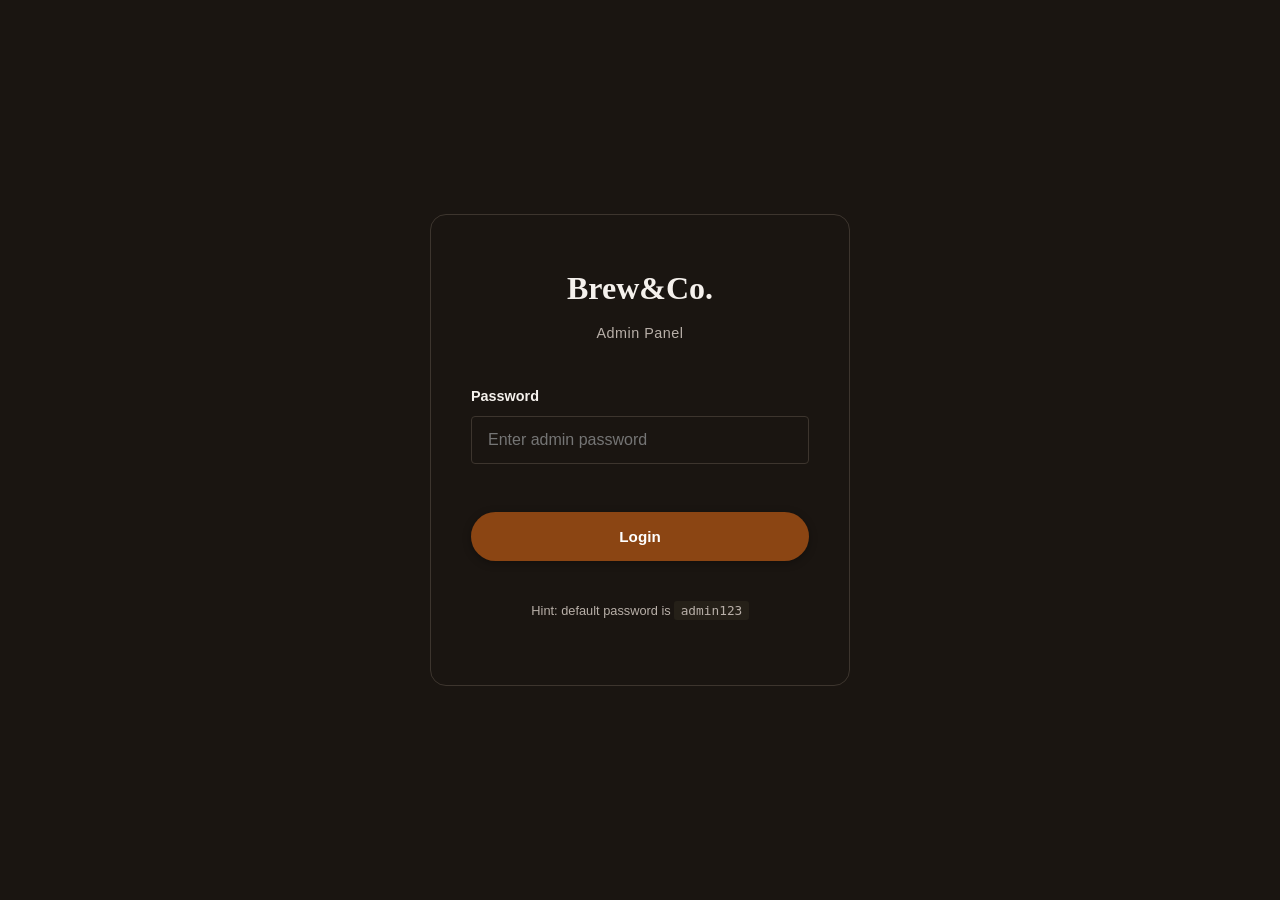
<file: admin.html>
<!DOCTYPE html>
<html lang="en">
<head>
  <meta charset="UTF-8">
  <meta name="viewport" content="width=device-width, initial-scale=1.0">
  <title>Admin Panel — Brew & Co.</title>
  <meta name="description" content="Manage your coffee shop content">
  <link rel="stylesheet" href="assets/css/style.css">
  <link rel="stylesheet" href="assets/css/admin.css">
  <link rel="icon" href="data:image/svg+xml,<svg xmlns='http://www.w3.org/2000/svg' viewBox='0 0 100 100'><text y='.9em' font-size='90'>☕</text></svg>">
</head>
<body>

  <!-- ══════════════════════════════════════════════════════
       LOGIN SCREEN
       ══════════════════════════════════════════════════════ -->
  <div id="adminLogin">
    <div class="login-card">
      <div class="login-header">
        <div class="login-logo">Brew<span style="color: var(--text);">&</span>Co.</div>
        <p class="login-subtitle">Admin Panel</p>
      </div>
      <form class="login-form" id="loginForm">
        <div class="form-group">
          <label for="adminPassword">Password</label>
          <input type="password" id="adminPassword" placeholder="Enter admin password" autocomplete="current-password" required>
        </div>
        <button type="submit" class="btn-primary">Login</button>
        <p style="font-size: 0.8rem; color: var(--text-muted); text-align: center; margin-top: 1rem;">
          Hint: default password is <code style="background: var(--bg-2); padding: 0.15rem 0.4rem; border-radius: 3px;">admin123</code>
        </p>
      </form>
    </div>
  </div>

  <!-- ══════════════════════════════════════════════════════
       ADMIN DASHBOARD
       ══════════════════════════════════════════════════════ -->
  <div id="adminDashboard">
    <!-- Header -->
    <div class="admin-header">
      <h1>Brew & Co. Admin</h1>
      <div class="admin-header-actions">
        <button id="themeToggle" aria-label="Toggle theme">🌙</button>
        <button id="logoutBtn">Logout</button>
      </div>
    </div>

    <div class="admin-container">
      <!-- Sidebar Navigation -->
      <aside class="admin-sidebar">
        <nav class="admin-tabs">
          <button class="admin-tab-btn" data-tab="contentPanel" data-icon="📝">Content</button>
          <button class="admin-tab-btn" data-tab="eventsPanel" data-icon="🎉">Events</button>
          <button class="admin-tab-btn" data-tab="productsPanel" data-icon="☕">Products</button>
        </nav>
      </aside>

      <!-- Main Content Area -->
      <main class="admin-main">

        <!-- ──────────────────────────────────────────────
             CONTENT PANEL
             ────────────────────────────────────────────── -->
        <div class="admin-panel" id="contentPanel">
          <div class="admin-panel-header">
            <div>
              <h2>Website Content</h2>
              <p>Manage text, headlines, and settings across all pages</p>
            </div>
          </div>

          <form id="settingsForm">
            <!-- Hero Section -->
            <div class="admin-form-section">
              <h3>🏠 Hero Section</h3>
              <div class="form-group">
                <label for="set_heroHeadline">Headline</label>
                <input type="text" id="set_heroHeadline" placeholder="Where Every Cup Tells a Story">
              </div>
              <div class="form-group">
                <label for="set_heroSubtitle">Subtitle</label>
                <textarea id="set_heroSubtitle" rows="2" placeholder="Specialty coffee roasted with passion..."></textarea>
              </div>
              <div class="form-group">
                <label for="set_heroCta">Call-to-Action Button Text</label>
                <input type="text" id="set_heroCta" placeholder="Explore Our Menu">
              </div>
            </div>

            <!-- About Section -->
            <div class="admin-form-section">
              <h3>📖 About Section</h3>
              <div class="form-group">
                <label for="set_aboutTitle">Section Title</label>
                <input type="text" id="set_aboutTitle" placeholder="Our Story">
              </div>
              <div class="form-group">
                <label for="set_aboutText">About Text (use double line breaks for paragraphs)</label>
                <textarea id="set_aboutText" rows="8" placeholder="Born from a single obsession..."></textarea>
              </div>
            </div>

            <!-- Contact Info -->
            <div class="admin-form-section">
              <h3>📞 Contact Information</h3>
              <div class="form-row">
                <div class="form-group">
                  <label for="set_phone">Phone Number</label>
                  <input type="text" id="set_phone" placeholder="+1 (555) 234-5678">
                </div>
                <div class="form-group">
                  <label for="set_email">Email Address</label>
                  <input type="email" id="set_email" placeholder="hello@brewandco.com">
                </div>
              </div>
              <div class="form-group">
                <label for="set_address">Physical Address</label>
                <input type="text" id="set_address" placeholder="42 Maple Street, Brooklyn, NY 11201">
              </div>
            </div>

            <!-- Google Map -->
            <div class="admin-form-section">
              <h3>🗺️ Google Maps</h3>
              <div class="form-group">
                <label for="set_mapEmbed">Google Maps Embed URL</label>
                <input type="url" id="set_mapEmbed" placeholder="https://www.google.com/maps/embed?pb=...">
                <p style="font-size: 0.8rem; color: var(--text-muted); margin-top: 0.5rem;">
                  Go to Google Maps → Share → Embed a map → Copy the URL from the iframe src
                </p>
              </div>
            </div>

            <!-- Footer -->
            <div class="admin-form-section">
              <h3>🔻 Footer</h3>
              <div class="form-group">
                <label for="set_footerText">Footer Text</label>
                <input type="text" id="set_footerText" placeholder="© 2026 Brew & Co. All rights reserved.">
              </div>
            </div>

            <div class="form-actions">
              <button type="button" id="resetSettings" class="btn-secondary">Reset to Defaults</button>
              <button type="submit" class="btn-primary">Save All Changes</button>
            </div>
          </form>
        </div>

        <!-- ──────────────────────────────────────────────
             EVENTS PANEL
             ────────────────────────────────────────────── -->
        <div class="admin-panel" id="eventsPanel">
          <div class="admin-panel-header">
            <div>
              <h2>Events Management</h2>
              <p>Add, edit, or remove upcoming events</p>
            </div>
            <button class="btn-add" id="addEventBtn">+ Add Event</button>
          </div>

          <div class="admin-table-wrap">
            <table class="admin-table">
              <thead>
                <tr>
                  <th>Event Name</th>
                  <th>Date</th>
                  <th>Time</th>
                  <th style="text-align: right;">Actions</th>
                </tr>
              </thead>
              <tbody id="eventsTableBody">
                <!-- Loaded dynamically -->
              </tbody>
            </table>
          </div>
        </div>

        <!-- ──────────────────────────────────────────────
             PRODUCTS PANEL
             ────────────────────────────────────────────── -->
        <div class="admin-panel" id="productsPanel">
          <div class="admin-panel-header">
            <div>
              <h2>Menu Products</h2>
              <p>Manage featured coffee products</p>
            </div>
            <button class="btn-add" id="addProductBtn">+ Add Product</button>
          </div>

          <div class="admin-table-wrap">
            <table class="admin-table">
              <thead>
                <tr>
                  <th>Product</th>
                  <th>Price</th>
                  <th>Description</th>
                  <th style="text-align: right;">Actions</th>
                </tr>
              </thead>
              <tbody id="productsTableBody">
                <!-- Loaded dynamically -->
              </tbody>
            </table>
          </div>
        </div>

      </main>
    </div>
  </div>

  <!-- ══════════════════════════════════════════════════════
       EVENT MODAL
       ══════════════════════════════════════════════════════ -->
  <div class="modal" id="eventModal">
    <div class="modal-content">
      <div class="modal-header">
        <h3 id="eventModalTitle">New Event</h3>
      </div>
      <form id="eventForm">
        <input type="hidden" id="ev_id">
        <div class="form-group">
          <label for="ev_title">Event Title *</label>
          <input type="text" id="ev_title" required>
        </div>
        <div class="form-row">
          <div class="form-group">
            <label for="ev_date">Date *</label>
            <input type="date" id="ev_date" required>
          </div>
          <div class="form-group">
            <label for="ev_time">Time</label>
            <input type="text" id="ev_time" placeholder="7:00 PM">
          </div>
        </div>
        <div class="form-group">
          <label for="ev_description">Description</label>
          <textarea id="ev_description" rows="4"></textarea>
        </div>
        <div class="form-group">
          <label for="ev_image">Image URL</label>
          <input type="url" id="ev_image" placeholder="https://...">
        </div>
        <div class="form-actions">
          <button type="button" class="btn-secondary" id="cancelEvent">Cancel</button>
          <button type="submit" class="btn-primary">Save Event</button>
        </div>
      </form>
    </div>
  </div>

  <!-- ══════════════════════════════════════════════════════
       PRODUCT MODAL
       ══════════════════════════════════════════════════════ -->
  <div class="modal" id="productModal">
    <div class="modal-content">
      <div class="modal-header">
        <h3 id="productModalTitle">New Product</h3>
      </div>
      <form id="productForm">
        <input type="hidden" id="pr_id">
        <div class="form-group">
          <label for="pr_name">Product Name *</label>
          <input type="text" id="pr_name" required>
        </div>
        <div class="form-group">
          <label for="pr_price">Price *</label>
          <input type="text" id="pr_price" placeholder="$4.50" required>
        </div>
        <div class="form-group">
          <label for="pr_description">Description</label>
          <textarea id="pr_description" rows="4"></textarea>
        </div>
        <div class="form-group">
          <label for="pr_image">Image URL</label>
          <input type="url" id="pr_image" placeholder="https://...">
        </div>
        <div class="form-actions">
          <button type="button" class="btn-secondary" id="cancelProduct">Cancel</button>
          <button type="submit" class="btn-primary">Save Product</button>
        </div>
      </form>
    </div>
  </div>

  <!-- ══════════════════════════════════════════════════════
       SCRIPTS
       ══════════════════════════════════════════════════════ -->
  <script src="assets/js/storage.js" defer></script>
  <script src="assets/js/admin.js" defer></script>
</body>
</html>
</file>
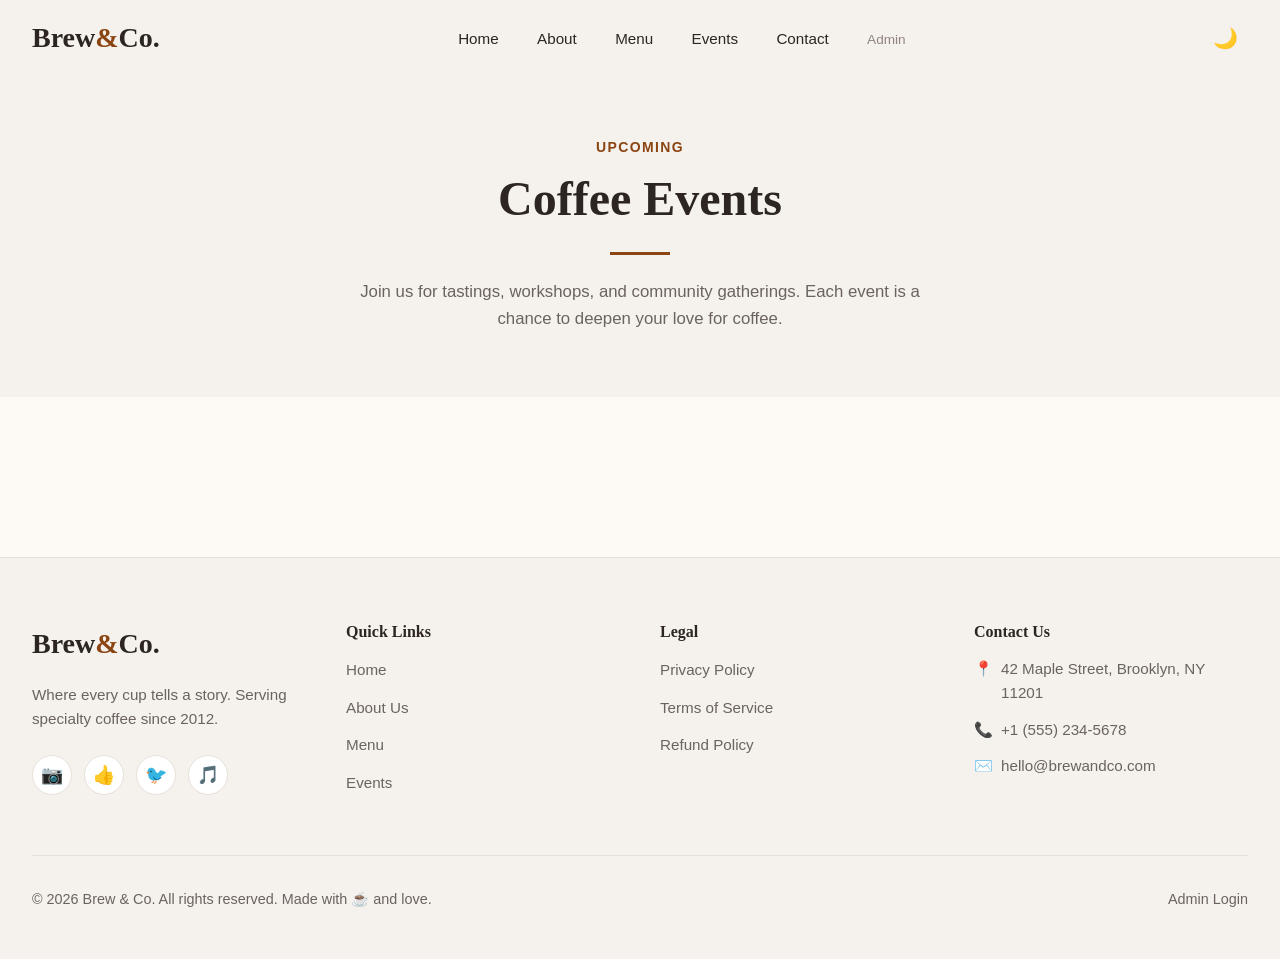
<file: events.html>
<!DOCTYPE html>
<html lang="en">
<head>
  <meta charset="UTF-8">
  <meta name="viewport" content="width=device-width, initial-scale=1.0">
  <title>Events — Brew & Co.</title>
  <meta name="description" content="Join us for coffee workshops, tastings, and special events at Brew & Co.">
  <link rel="stylesheet" href="assets/css/style.css">
  <link rel="icon" href="data:image/svg+xml,<svg xmlns='http://www.w3.org/2000/svg' viewBox='0 0 100 100'><text y='.9em' font-size='90'>☕</text></svg>">
</head>
<body>

  <!-- ══════════════════════════════════════════════════════
       NAVIGATION
       ══════════════════════════════════════════════════════ -->
  <nav class="navbar scrolled">
    <div class="navbar-inner">
      <a href="index.html" class="nav-logo">Brew<span>&</span>Co.</a>
      <ul class="nav-links" id="navLinks">
        <li><a href="index.html">Home</a></li>
        <li><a href="index.html#about">About</a></li>
        <li><a href="index.html#products">Menu</a></li>
        <li><a href="events.html">Events</a></li>
        <li><a href="contact.html">Contact</a></li>
        <li class="admin-link"><a href="admin.html">Admin</a></li>
      </ul>
      <div class="nav-actions">
        <button id="themeToggle" aria-label="Toggle theme">🌙</button>
        <button class="hamburger" id="hamburger" aria-label="Menu">
          <span></span><span></span><span></span>
        </button>
      </div>
    </div>
  </nav>

  <!-- ══════════════════════════════════════════════════════
       PAGE HERO
       ══════════════════════════════════════════════════════ -->
  <section class="page-hero">
    <div class="section-inner text-center">
      <span class="section-label">Upcoming</span>
      <h1 class="section-title">Coffee Events</h1>
      <div class="section-divider" style="margin: 1.5rem auto;"></div>
      <p style="max-width: 560px; margin: 0 auto; color: var(--text-muted); font-size: 1.05rem;">
        Join us for tastings, workshops, and community gatherings. Each event is a chance to deepen your love for coffee.
      </p>
    </div>
  </section>

  <!-- ══════════════════════════════════════════════════════
       EVENTS GRID
       ══════════════════════════════════════════════════════ -->
  <section style="padding: 5rem 2rem;">
    <div class="section-inner">
      <div class="events-grid" id="eventsGrid">
        <!-- Loaded dynamically via main.js -->
      </div>
    </div>
  </section>

  <!-- ══════════════════════════════════════════════════════
       FOOTER
       ══════════════════════════════════════════════════════ -->
  <footer class="footer">
    <div class="footer-inner">
      <div class="footer-brand">
        <div class="nav-logo">Brew<span>&</span>Co.</div>
        <p class="footer-tagline">Where every cup tells a story. Serving specialty coffee since 2012.</p>
        <div class="social-links">
          <a href="#" class="social-link" aria-label="Instagram">📷</a>
          <a href="#" class="social-link" aria-label="Facebook">👍</a>
          <a href="#" class="social-link" aria-label="Twitter">🐦</a>
          <a href="#" class="social-link" aria-label="TikTok">🎵</a>
        </div>
      </div>
      <div class="footer-col">
        <h4>Quick Links</h4>
        <ul>
          <li><a href="index.html">Home</a></li>
          <li><a href="index.html#about">About Us</a></li>
          <li><a href="index.html#products">Menu</a></li>
          <li><a href="events.html">Events</a></li>
        </ul>
      </div>
      <div class="footer-col">
        <h4>Legal</h4>
        <ul>
          <li><a href="#">Privacy Policy</a></li>
          <li><a href="#">Terms of Service</a></li>
          <li><a href="#">Refund Policy</a></li>
        </ul>
      </div>
      <div class="footer-col">
        <h4>Contact Us</h4>
        <ul>
          <li class="footer-contact-item">📍 <span id="footerAddress">42 Maple Street, Brooklyn, NY 11201</span></li>
          <li class="footer-contact-item">📞 <span id="footerPhone">+1 (555) 234-5678</span></li>
          <li class="footer-contact-item">✉️ <span id="footerEmail">hello@brewandco.com</span></li>
        </ul>
      </div>
    </div>
    <div class="footer-bottom">
      <p id="footerText">© 2026 Brew & Co. All rights reserved. Made with ☕ and love.</p>
      <p><a href="admin.html" style="color: var(--text-muted);">Admin Login</a></p>
    </div>
  </footer>

  <!-- ══════════════════════════════════════════════════════
       SCRIPTS
       ══════════════════════════════════════════════════════ -->
  <script src="assets/js/storage.js" defer></script>
  <script src="assets/js/main.js" defer></script>
  <script>
    // Load events on page load
    document.addEventListener('DOMContentLoaded', () => {
      loadEventsPage();
      initScrollAnimations();
    });
  </script>
</body>
</html>
</file>
<file: assets/css/style.css>
/* ══════════════════════════════════════════════════════
   BREW & CO. — MAIN STYLESHEET
   Modern, responsive, production-ready CSS
   ══════════════════════════════════════════════════════ */

/* ──────────────────────────────────────────────────────
   1. CSS VARIABLES (Design Tokens)
   ────────────────────────────────────────────────────── */
:root {
  /* Colors - Light Mode */
  --primary: #8B4513;
  --primary-dark: #6B3410;
  --primary-light: #A0522D;
  --accent: #D2691E;
  
  --bg: #FDFAF6;
  --bg-2: #F5F1ED;
  --bg-card: #FFFFFF;
  
  --text: #2C2520;
  --text-muted: #6B6360;
  --text-light: #8F8480;
  
  --border: #E8E1DA;
  --border-dark: #D0C4BA;
  
  --shadow-sm: 0 2px 8px rgba(44, 37, 32, 0.08);
  --shadow-md: 0 4px 16px rgba(44, 37, 32, 0.12);
  --shadow-lg: 0 12px 32px rgba(44, 37, 32, 0.16);
  
  /* Spacing Scale */
  --space-xs: 0.5rem;
  --space-sm: 1rem;
  --space-md: 2rem;
  --space-lg: 4rem;
  --space-xl: 6rem;
  
  /* Typography */
  --font-primary: -apple-system, BlinkMacSystemFont, 'Segoe UI', Roboto, 'Helvetica Neue', Arial, sans-serif;
  --font-heading: Georgia, 'Times New Roman', serif;
  
  /* Border Radius */
  --radius-sm: 4px;
  --radius-md: 8px;
  --radius-lg: 16px;
  --radius-full: 9999px;
  
  /* Transitions */
  --transition-fast: 150ms ease;
  --transition-base: 250ms ease;
  --transition-slow: 400ms ease;
  
  /* Layout */
  --max-width: 1280px;
  --nav-height: 70px;
}

/* Dark Mode */
[data-theme="dark"] {
  --bg: #1A1511;
  --bg-2: #252018;
  --bg-card: #2D2520;
  
  --text: #F5F1ED;
  --text-muted: #B8AFA8;
  --text-light: #8F8480;
  
  --border: #3D352E;
  --border-dark: #4D453E;
  
  --shadow-sm: 0 2px 8px rgba(0, 0, 0, 0.3);
  --shadow-md: 0 4px 16px rgba(0, 0, 0, 0.4);
  --shadow-lg: 0 12px 32px rgba(0, 0, 0, 0.5);
}

/* ──────────────────────────────────────────────────────
   2. RESET & BASE STYLES
   ────────────────────────────────────────────────────── */
*, *::before, *::after {
  margin: 0;
  padding: 0;
  box-sizing: border-box;
}

html {
  font-size: 16px;
  scroll-behavior: smooth;
  -webkit-font-smoothing: antialiased;
  -moz-osx-font-smoothing: grayscale;
}

body {
  font-family: var(--font-primary);
  font-size: 1rem;
  line-height: 1.6;
  color: var(--text);
  background-color: var(--bg);
  overflow-x: hidden;
  transition: background-color var(--transition-base), color var(--transition-base);
}

/* Typography */
h1, h2, h3, h4, h5, h6 {
  font-family: var(--font-heading);
  font-weight: 700;
  line-height: 1.2;
  color: var(--text);
  margin-bottom: 1rem;
}

h1 { font-size: clamp(2rem, 5vw, 3.5rem); }
h2 { font-size: clamp(1.75rem, 4vw, 2.5rem); }
h3 { font-size: clamp(1.5rem, 3vw, 2rem); }
h4 { font-size: clamp(1.25rem, 2.5vw, 1.5rem); }

p {
  margin-bottom: 1rem;
  color: var(--text-muted);
}

a {
  color: inherit;
  text-decoration: none;
  transition: color var(--transition-fast);
}

img {
  max-width: 100%;
  height: auto;
  display: block;
}

button {
  font-family: inherit;
  cursor: pointer;
  border: none;
  background: none;
  transition: all var(--transition-base);
}

input, textarea, select {
  font-family: inherit;
  font-size: inherit;
  border: 1px solid var(--border);
  border-radius: var(--radius-sm);
  padding: 0.75rem 1rem;
  width: 100%;
  background: var(--bg-card);
  color: var(--text);
  transition: all var(--transition-fast);
}

input:focus, textarea:focus, select:focus {
  outline: none;
  border-color: var(--primary);
  box-shadow: 0 0 0 3px rgba(139, 69, 19, 0.1);
}

/* ──────────────────────────────────────────────────────
   3. UTILITY CLASSES
   ────────────────────────────────────────────────────── */
.text-center { text-align: center; }
.text-left { text-align: left; }
.text-right { text-align: right; }

.container {
  max-width: var(--max-width);
  margin: 0 auto;
  padding: 0 var(--space-md);
}

.section-inner {
  max-width: var(--max-width);
  margin: 0 auto;
  padding: 0 clamp(1rem, 4vw, 2rem);
}

.section-label {
  display: inline-block;
  font-size: 0.875rem;
  font-weight: 600;
  text-transform: uppercase;
  letter-spacing: 0.1em;
  color: var(--primary);
  margin-bottom: 0.75rem;
}

.section-title {
  font-family: var(--font-heading);
  font-size: clamp(2rem, 4vw, 3rem);
  font-weight: 700;
  color: var(--text);
  margin-bottom: 1rem;
}

.section-divider {
  width: 60px;
  height: 3px;
  background: var(--primary);
  margin-bottom: 2rem;
}

/* Reveal Animation (Scroll-triggered) */
.reveal {
  opacity: 0;
  transform: translateY(30px);
  transition: opacity 0.6s ease, transform 0.6s ease;
}

.reveal.active {
  opacity: 1;
  transform: translateY(0);
}

/* ──────────────────────────────────────────────────────
   4. BUTTONS
   ────────────────────────────────────────────────────── */
.btn-primary, .btn-outline, .btn-secondary, .btn-add {
  display: inline-flex;
  align-items: center;
  justify-content: center;
  gap: 0.5rem;
  padding: 0.875rem 2rem;
  font-weight: 600;
  font-size: 0.95rem;
  border-radius: var(--radius-full);
  text-transform: capitalize;
  transition: all var(--transition-base);
  min-height: 44px; /* Accessible touch target */
  cursor: pointer;
  border: 2px solid transparent;
}

.btn-primary {
  background: var(--primary);
  color: white;
  box-shadow: var(--shadow-sm);
}

.btn-primary:hover {
  background: var(--primary-dark);
  box-shadow: var(--shadow-md);
  transform: translateY(-2px);
}

.btn-primary:active {
  transform: translateY(0);
}

.btn-outline {
  background: transparent;
  color: var(--primary);
  border-color: var(--primary);
}

.btn-outline:hover {
  background: var(--primary);
  color: white;
}

.btn-secondary {
  background: var(--bg-2);
  color: var(--text);
}

.btn-secondary:hover {
  background: var(--border-dark);
}

.btn-add {
  background: var(--primary);
  color: white;
  font-size: 0.9rem;
  padding: 0.75rem 1.5rem;
}

.btn-add:hover {
  background: var(--primary-dark);
}

/* ──────────────────────────────────────────────────────
   5. NAVIGATION
   ────────────────────────────────────────────────────── */
.navbar {
  position: fixed;
  top: 0;
  left: 0;
  right: 0;
  z-index: 1000;
  background: transparent;
  transition: all var(--transition-base);
  padding: 1rem 0;
}

.navbar.scrolled {
  background: rgba(253, 250, 246, 0.95);
  backdrop-filter: blur(10px);
  box-shadow: var(--shadow-sm);
  padding: 0.5rem 0;
}

[data-theme="dark"] .navbar.scrolled {
  background: rgba(26, 21, 17, 0.95);
}

.navbar-inner {
  max-width: var(--max-width);
  margin: 0 auto;
  padding: 0 clamp(1rem, 4vw, 2rem);
  display: flex;
  align-items: center;
  justify-content: space-between;
  gap: 2rem;
}

.nav-logo {
  font-family: var(--font-heading);
  font-size: clamp(1.5rem, 3vw, 1.75rem);
  font-weight: 700;
  color: var(--text);
  white-space: nowrap;
  transition: color var(--transition-fast);
}

.nav-logo span {
  color: var(--primary);
}

.nav-logo:hover {
  color: var(--primary);
}

/* Desktop Navigation */
.nav-links {
  display: flex;
  align-items: center;
  gap: clamp(1rem, 3vw, 2.5rem);
  list-style: none;
  margin: 0;
  padding: 0;
}

.nav-links li {
  position: relative;
}

.nav-links a {
  font-size: 0.95rem;
  font-weight: 500;
  color: var(--text);
  padding: 0.5rem 0;
  position: relative;
  white-space: nowrap;
}

.nav-links a::after {
  content: '';
  position: absolute;
  bottom: 0;
  left: 0;
  width: 0;
  height: 2px;
  background: var(--primary);
  transition: width var(--transition-base);
}

.nav-links a:hover {
  color: var(--primary);
}

.nav-links a:hover::after {
  width: 100%;
}

/* Admin link styling */
.admin-link a {
  color: var(--text-light);
  font-size: 0.85rem;
}

.nav-actions {
  display: flex;
  align-items: center;
  gap: 1rem;
}

#themeToggle {
  font-size: 1.25rem;
  width: 44px;
  height: 44px;
  display: flex;
  align-items: center;
  justify-content: center;
  border-radius: 50%;
  background: var(--bg-2);
  transition: all var(--transition-base);
}

#themeToggle:hover {
  background: var(--border);
  transform: rotate(20deg);
}

/* Hamburger Menu */
.hamburger {
  display: none; /* Hidden on desktop */
  flex-direction: column;
  justify-content: space-between;
  width: 28px;
  height: 22px;
  background: transparent;
  border: none;
  cursor: pointer;
  padding: 0;
  z-index: 1001;
}

.hamburger span {
  display: block;
  width: 100%;
  height: 3px;
  background: var(--text);
  border-radius: 2px;
  transition: all var(--transition-base);
}

.hamburger.active span:nth-child(1) {
  transform: translateY(9.5px) rotate(45deg);
}

.hamburger.active span:nth-child(2) {
  opacity: 0;
}

.hamburger.active span:nth-child(3) {
  transform: translateY(-9.5px) rotate(-45deg);
}

/* Mobile Navigation */
@media (max-width: 768px) {
  .hamburger {
    display: flex;
  }
  
  .nav-links {
    position: fixed;
    top: 0;
    right: -100%;
    width: min(300px, 80vw);
    height: 100vh;
    background: var(--bg-card);
    flex-direction: column;
    align-items: flex-start;
    gap: 0;
    padding: 5rem 2rem 2rem;
    box-shadow: var(--shadow-lg);
    transition: right var(--transition-slow);
    overflow-y: auto;
  }
  
  .nav-links.active {
    right: 0;
  }
  
  .nav-links li {
    width: 100%;
    border-bottom: 1px solid var(--border);
  }
  
  .nav-links a {
    display: block;
    padding: 1rem 0;
    font-size: 1.1rem;
  }
  
  .nav-links a::after {
    display: none;
  }
  
  /* Overlay */
  .nav-links.active::before {
    content: '';
    position: fixed;
    top: 0;
    left: 0;
    right: 0;
    bottom: 0;
    background: rgba(0, 0, 0, 0.5);
    z-index: -1;
  }
}

/* ──────────────────────────────────────────────────────
   6. HERO SECTION
   ────────────────────────────────────────────────────── */
.hero {
  position: relative;
  min-height: 100vh;
  display: flex;
  align-items: center;
  justify-content: center;
  padding: calc(var(--nav-height) + 2rem) 2rem 4rem;
  overflow: hidden;
}

.hero-bg {
  position: absolute;
  inset: 0;
  background: linear-gradient(135deg, var(--bg) 0%, var(--bg-2) 100%);
  z-index: -2;
}

.hero-grain {
  position: absolute;
  inset: 0;
  background-image: url("data:image/svg+xml,%3Csvg viewBox='0 0 400 400' xmlns='http://www.w3.org/2000/svg'%3E%3Cfilter id='noiseFilter'%3E%3CfeTurbulence type='fractalNoise' baseFrequency='2' numOctaves='3' stitchTiles='stitch'/%3E%3C/filter%3E%3Crect width='100%25' height='100%25' filter='url(%23noiseFilter)' opacity='0.03'/%3E%3C/svg%3E");
  z-index: -1;
  opacity: 0.5;
}

.hero-content {
  max-width: var(--max-width);
  width: 100%;
  display: grid;
  grid-template-columns: 1fr;
  gap: 3rem;
  align-items: center;
  margin: 0 auto;
}

@media (min-width: 1024px) {
  .hero-content {
    grid-template-columns: 1.2fr 1fr;
    gap: 4rem;
  }
}

.hero-badge {
  display: inline-block;
  padding: 0.5rem 1.25rem;
  background: var(--bg-card);
  border: 1px solid var(--border);
  border-radius: var(--radius-full);
  font-size: 0.85rem;
  font-weight: 600;
  letter-spacing: 0.05em;
  color: var(--primary);
  margin-bottom: 1.5rem;
  box-shadow: var(--shadow-sm);
}

.hero-headline {
  font-family: var(--font-heading);
  font-size: clamp(2.5rem, 6vw, 4.5rem);
  font-weight: 700;
  line-height: 1.1;
  color: var(--text);
  margin-bottom: 1.5rem;
}

.hero-headline em {
  font-style: italic;
  color: var(--primary);
}

.hero-subtitle {
  font-size: clamp(1rem, 2vw, 1.25rem);
  color: var(--text-muted);
  line-height: 1.6;
  margin-bottom: 2.5rem;
  max-width: 560px;
}

.hero-actions {
  display: flex;
  flex-wrap: wrap;
  gap: 1rem;
}

.hero-visual {
  display: flex;
  justify-content: center;
  align-items: center;
}

.hero-card {
  position: relative;
  background: var(--bg-card);
  border-radius: var(--radius-lg);
  overflow: hidden;
  box-shadow: var(--shadow-lg);
  max-width: 400px;
  width: 100%;
}

.hero-card-img {
  width: 100%;
  height: 300px;
  object-fit: cover;
}

.hero-card-stats {
  display: grid;
  grid-template-columns: repeat(3, 1fr);
  gap: 1px;
  background: var(--border);
  padding: 0;
}

.stat {
  background: var(--bg-card);
  padding: 1.25rem 1rem;
  text-align: center;
}

.stat-num {
  font-family: var(--font-heading);
  font-size: 1.75rem;
  font-weight: 700;
  color: var(--primary);
  line-height: 1;
  margin-bottom: 0.25rem;
}

.stat-label {
  font-size: 0.75rem;
  color: var(--text-muted);
  text-transform: uppercase;
  letter-spacing: 0.05em;
}

.hero-scroll {
  position: absolute;
  bottom: 0.2rem;
  left: 50%;
  transform: translateX(-50%);
  font-size: 0.75rem;
  font-weight: 800;
  text-transform: uppercase;
  letter-spacing: 0.1em;
  color: var(--text-light);
  display: flex;
  align-items: center;
  gap: 0.5rem;
}

.hero-scroll span {
  width: 20px;
  height: 30px;
  border: 2px solid var(--border-dark);
  border-radius: 12px;
  position: relative;
}

.hero-scroll span::after {
  content: '';
  position: absolute;
  top: 6px;
  left: 50%;
  transform: translateX(-50%);
  width: 4px;
  height: 6px;
  background: var(--primary);
  border-radius: 2px;
  animation: scroll-indicator 2s infinite;
}

@keyframes scroll-indicator {
  0%, 100% { transform: translateX(-50%) translateY(0); opacity: 1; }
  50% { transform: translateX(-50%) translateY(8px); opacity: 0.3; }
}

/* ──────────────────────────────────────────────────────
   7. ABOUT SECTION
   ────────────────────────────────────────────────────── */
.about-section {
  padding: clamp(4rem, 10vw, 8rem) 2rem;
  background: var(--bg-2);
}

.about-grid {
  display: grid;
  grid-template-columns: 1fr;
  gap: clamp(2rem, 6vw, 4rem);
  align-items: center;
}

@media (min-width: 1024px) {
  .about-grid {
    grid-template-columns: 1fr 1.2fr;
  }
}

.about-image-stack {
  position: relative;
  max-width: 500px;
  margin: 0 auto;
}

.about-img-main {
  width: 100%;
  height: auto;
  border-radius: var(--radius-lg);
  box-shadow: var(--shadow-lg);
}

.about-img-badge {
  position: absolute;
  bottom: -20px;
  right: -20px;
  background: var(--primary);
  color: white;
  padding: 1.5rem;
  border-radius: var(--radius-md);
  box-shadow: var(--shadow-md);
  text-align: center;
}

.about-img-badge .big {
  display: block;
  font-size: 2.5rem;
  font-weight: 700;
  line-height: 1;
}

.about-img-badge .small {
  display: block;
  font-size: 0.875rem;
  text-transform: uppercase;
  letter-spacing: 0.05em;
  opacity: 0.9;
  margin-top: 0.25rem;
}

.about-text p {
  color: var(--text-muted);
  line-height: 1.8;
  margin-bottom: 1.5rem;
}

.about-features {
  display: flex;
  flex-wrap: wrap;
  gap: 0.75rem;
  margin-top: 2rem;
}

.feature-pill {
  display: inline-flex;
  align-items: center;
  gap: 0.5rem;
  padding: 0.6rem 1.25rem;
  background: var(--bg-card);
  border: 1px solid var(--border);
  border-radius: var(--radius-full);
  font-size: 0.9rem;
  font-weight: 500;
  color: var(--text);
  box-shadow: var(--shadow-sm);
}

/* ──────────────────────────────────────────────────────
   8. PRODUCTS SECTION
   ────────────────────────────────────────────────────── */
.products-section {
  padding: clamp(4rem, 10vw, 8rem) 2rem;
  background: var(--bg);
}

.products-header {
  text-align: center;
  margin-bottom: 3rem;
}

.products-grid {
  display: grid;
  grid-template-columns: repeat(auto-fill, minmax(min(100%, 280px), 1fr));
  gap: 2rem;
}

.product-card {
  background: var(--bg-card);
  border-radius: var(--radius-lg);
  overflow: hidden;
  box-shadow: var(--shadow-sm);
  transition: all var(--transition-base);
  display: flex;
  flex-direction: column;
}

.product-card:hover {
  box-shadow: var(--shadow-md);
  transform: translateY(-4px);
}

.product-img {
  width: 100%;
  height: 220px;
  object-fit: cover;
  background: var(--bg-2);
}

.product-info {
  padding: 1.5rem;
  flex: 1;
  display: flex;
  flex-direction: column;
}

.product-header {
  display: flex;
  justify-content: space-between;
  align-items: flex-start;
  gap: 1rem;
  margin-bottom: 1rem;
}

.product-name {
  font-family: var(--font-heading);
  font-size: 1.25rem;
  font-weight: 700;
  color: var(--text);
  margin: 0;
}

.product-price {
  font-weight: 700;
  font-size: 1.125rem;
  color: var(--primary);
  white-space: nowrap;
}

.product-description {
  font-size: 0.95rem;
  color: var(--text-muted);
  line-height: 1.6;
  margin: 0;
  flex: 1;
}

/* ──────────────────────────────────────────────────────
   9. TESTIMONIALS SECTION
   ────────────────────────────────────────────────────── */
.testimonials-section {
  padding: clamp(4rem, 10vw, 8rem) 2rem;
  background: var(--bg-2);
}

.testimonials-grid {
  display: grid;
  grid-template-columns: repeat(auto-fit, minmax(min(100%, 300px), 1fr));
  gap: 2rem;
}

.testimonial-card {
  background: var(--bg-card);
  padding: 2rem;
  border-radius: var(--radius-lg);
  box-shadow: var(--shadow-sm);
  position: relative;
  transition: all var(--transition-base);
}

.testimonial-card:hover {
  box-shadow: var(--shadow-md);
}

.testimonial-quote {
  font-size: 1.05rem;
  line-height: 1.7;
  color: var(--text-muted);
  margin-bottom: 1.5rem;
  font-style: italic;
}

.testimonial-author {
  display: flex;
  align-items: center;
  gap: 1rem;
}

.testimonial-avatar {
  width: 48px;
  height: 48px;
  border-radius: 50%;
  background: var(--primary);
  display: flex;
  align-items: center;
  justify-content: center;
  font-weight: 700;
  color: white;
  font-size: 1.25rem;
}

.testimonial-name {
  font-weight: 600;
  color: var(--text);
  margin: 0;
}

.testimonial-role {
  font-size: 0.875rem;
  color: var(--text-light);
}

/* ──────────────────────────────────────────────────────
   10. EVENTS PAGE
   ────────────────────────────────────────────────────── */
.page-hero {
  padding: calc(var(--nav-height) + 4rem) 2rem 4rem;
  background: var(--bg-2);
  text-align: center;
}

.events-grid {
  display: grid;
  grid-template-columns: repeat(auto-fill, minmax(min(100%, 320px), 1fr));
  gap: 2rem;
}

.event-card {
  background: var(--bg-card);
  border-radius: var(--radius-lg);
  overflow: hidden;
  box-shadow: var(--shadow-sm);
  transition: all var(--transition-base);
  display: flex;
  flex-direction: column;
}

.event-card:hover {
  box-shadow: var(--shadow-md);
  transform: translateY(-4px);
}

.event-img {
  width: 100%;
  height: 200px;
  object-fit: cover;
  background: var(--bg-2);
}

.event-content {
  padding: 1.5rem;
  flex: 1;
  display: flex;
  flex-direction: column;
}

.event-date {
  display: inline-block;
  padding: 0.4rem 0.8rem;
  background: var(--primary);
  color: white;
  font-size: 0.8rem;
  font-weight: 600;
  border-radius: var(--radius-sm);
  margin-bottom: 1rem;
  align-self: flex-start;
}

.event-title {
  font-family: var(--font-heading);
  font-size: 1.5rem;
  font-weight: 700;
  color: var(--text);
  margin-bottom: 0.75rem;
}

.event-time {
  font-size: 0.9rem;
  color: var(--text-light);
  margin-bottom: 1rem;
  display: flex;
  align-items: center;
  gap: 0.5rem;
}

.event-description {
  font-size: 0.95rem;
  color: var(--text-muted);
  line-height: 1.6;
  flex: 1;
}

/* ──────────────────────────────────────────────────────
   11. CONTACT PAGE
   ────────────────────────────────────────────────────── */
.contact-grid {
  display: grid;
  grid-template-columns: 1fr;
  gap: 2rem;
}

@media (min-width: 1024px) {
  .contact-grid {
    grid-template-columns: 1.2fr 1fr;
    gap: 3rem;
  }
}

.contact-form-card, .contact-info-card {
  background: var(--bg-card);
  padding: 2.5rem;
  border-radius: var(--radius-lg);
  box-shadow: var(--shadow-md);
}

.form-group {
  margin-bottom: 1.5rem;
}

.form-group label {
  display: block;
  font-weight: 600;
  font-size: 0.9rem;
  color: var(--text);
  margin-bottom: 0.5rem;
}

.form-group input,
.form-group textarea {
  width: 100%;
  padding: 0.875rem 1rem;
  border: 1px solid var(--border);
  border-radius: var(--radius-sm);
  background: var(--bg);
  color: var(--text);
  font-size: 1rem;
  transition: all var(--transition-fast);
}

.form-group textarea {
  resize: vertical;
  min-height: 150px;
}

.form-group input:focus,
.form-group textarea:focus {
  outline: none;
  border-color: var(--primary);
  box-shadow: 0 0 0 3px rgba(139, 69, 19, 0.1);
}

.info-item {
  display: flex;
  gap: 1rem;
  margin-bottom: 1.5rem;
  padding-bottom: 1.5rem;
  border-bottom: 1px solid var(--border);
}

.info-item:last-of-type {
  border-bottom: none;
  margin-bottom: 2rem;
}

.info-icon {
  font-size: 1.5rem;
  flex-shrink: 0;
}

.info-label {
  font-size: 0.875rem;
  font-weight: 600;
  color: var(--text-light);
  text-transform: uppercase;
  letter-spacing: 0.05em;
  margin-bottom: 0.25rem;
}

.info-value {
  font-size: 1rem;
  color: var(--text);
  line-height: 1.6;
}

.map-wrap {
  border-radius: var(--radius-md);
  overflow: hidden;
  box-shadow: var(--shadow-sm);
}

/* ──────────────────────────────────────────────────────
   12. FOOTER
   ────────────────────────────────────────────────────── */
.footer {
  background: var(--bg-2);
  padding: 4rem 2rem 2rem;
  border-top: 1px solid var(--border);
}

.footer-inner {
  max-width: var(--max-width);
  margin: 0 auto;
  display: grid;
  grid-template-columns: repeat(auto-fit, minmax(min(100%, 220px), 1fr));
  gap: 2.5rem;
  margin-bottom: 3rem;
}

.footer-brand {
  max-width: 300px;
}

.footer-tagline {
  font-size: 0.95rem;
  color: var(--text-muted);
  margin: 1rem 0 1.5rem;
  line-height: 1.6;
}

.social-links {
  display: flex;
  gap: 0.75rem;
}

.social-link {
  width: 40px;
  height: 40px;
  display: flex;
  align-items: center;
  justify-content: center;
  background: var(--bg-card);
  border: 1px solid var(--border);
  border-radius: 50%;
  font-size: 1.125rem;
  transition: all var(--transition-base);
}

.social-link:hover {
  background: var(--primary);
  border-color: var(--primary);
  transform: translateY(-3px);
}

.footer-col h4 {
  font-size: 1rem;
  font-weight: 700;
  color: var(--text);
  margin-bottom: 1rem;
}

.footer-col ul {
  list-style: none;
}

.footer-col li {
  margin-bottom: 0.75rem;
}

.footer-col a {
  font-size: 0.95rem;
  color: var(--text-muted);
  transition: color var(--transition-fast);
}

.footer-col a:hover {
  color: var(--primary);
}

.footer-contact-item {
  display: flex;
  align-items: flex-start;
  gap: 0.5rem;
  font-size: 0.95rem;
  color: var(--text-muted);
}

.footer-bottom {
  max-width: var(--max-width);
  margin: 0 auto;
  padding-top: 2rem;
  border-top: 1px solid var(--border);
  display: flex;
  flex-wrap: wrap;
  justify-content: space-between;
  align-items: center;
  gap: 1rem;
  font-size: 0.9rem;
  color: var(--text-muted);
}

/* ──────────────────────────────────────────────────────
   13. ADMIN PANEL STYLES
   ────────────────────────────────────────────────────── */
#adminLogin {
  min-height: 100vh;
  display: flex;
  align-items: center;
  justify-content: center;
  padding: 2rem;
  background: var(--bg);
}

.login-card {
  background: var(--bg-card);
  padding: 3rem 2.5rem;
  border-radius: var(--radius-lg);
  box-shadow: var(--shadow-lg);
  max-width: 420px;
  width: 100%;
}

.login-header {
  text-align: center;
  margin-bottom: 2rem;
}

.login-logo {
  font-family: var(--font-heading);
  font-size: 2rem;
  font-weight: 700;
  color: var(--primary);
  margin-bottom: 0.5rem;
}

.login-subtitle {
  font-size: 1rem;
  color: var(--text-muted);
}

.login-form {
  display: flex;
  flex-direction: column;
  gap: 1.5rem;
}

#adminDashboard {
  display: none;
  min-height: 100vh;
  background: var(--bg);
}

.admin-header {
  background: var(--bg-card);
  border-bottom: 1px solid var(--border);
  padding: 1.25rem 2rem;
  display: flex;
  justify-content: space-between;
  align-items: center;
  gap: 1rem;
  position: sticky;
  top: 0;
  z-index: 100;
}

.admin-header h1 {
  font-size: 1.5rem;
  margin: 0;
}

.admin-header-actions {
  display: flex;
  gap: 1rem;
  align-items: center;
}

#logoutBtn {
  padding: 0.6rem 1.25rem;
  background: var(--bg-2);
  color: var(--text);
  border-radius: var(--radius-sm);
  font-weight: 600;
  font-size: 0.9rem;
  transition: all var(--transition-base);
}

#logoutBtn:hover {
  background: var(--border);
}

.admin-container {
  display: grid;
  grid-template-columns: 1fr;
  max-width: 1400px;
  margin: 0 auto;
}

@media (min-width: 1024px) {
  .admin-container {
    grid-template-columns: 240px 1fr;
  }
}

.admin-sidebar {
  background: var(--bg-card);
  border-right: 1px solid var(--border);
  padding: 2rem 1rem;
}

.admin-tabs {
  display: flex;
  flex-direction: column;
  gap: 0.5rem;
}

.admin-tab-btn {
  display: flex;
  align-items: center;
  gap: 0.75rem;
  padding: 0.875rem 1.25rem;
  background: transparent;
  border: none;
  border-radius: var(--radius-sm);
  font-weight: 600;
  font-size: 0.95rem;
  color: var(--text);
  text-align: left;
  cursor: pointer;
  transition: all var(--transition-fast);
}

.admin-tab-btn::before {
  content: attr(data-icon);
  font-size: 1.25rem;
}

.admin-tab-btn:hover {
  background: var(--bg-2);
}

.admin-tab-btn.active {
  background: var(--primary);
  color: white;
}

.admin-main {
  padding: 2rem;
}

.admin-panel {
  display: none;
}

.admin-panel.active {
  display: block;
}

.admin-panel-header {
  display: flex;
  justify-content: space-between;
  align-items: flex-start;
  gap: 1rem;
  margin-bottom: 2rem;
  flex-wrap: wrap;
}

.admin-panel-header h2 {
  margin: 0;
}

.admin-panel-header p {
  color: var(--text-muted);
  margin: 0.25rem 0 0;
}

.admin-form-section {
  background: var(--bg-card);
  padding: 2rem;
  border-radius: var(--radius-md);
  margin-bottom: 1.5rem;
  border: 1px solid var(--border);
}

.admin-form-section h3 {
  font-size: 1.125rem;
  margin-bottom: 1.5rem;
  color: var(--text);
}

.form-row {
  display: grid;
  grid-template-columns: 1fr;
  gap: 1.5rem;
}

@media (min-width: 768px) {
  .form-row {
    grid-template-columns: repeat(2, 1fr);
  }
}

.form-actions {
  display: flex;
  justify-content: flex-end;
  gap: 1rem;
  margin-top: 2rem;
  flex-wrap: wrap;
}

.admin-table-wrap {
  background: var(--bg-card);
  border-radius: var(--radius-md);
  overflow: hidden;
  border: 1px solid var(--border);
}

.admin-table {
  width: 100%;
  border-collapse: collapse;
}

.admin-table thead {
  background: var(--bg-2);
}

.admin-table th {
  padding: 1rem 1.5rem;
  text-align: left;
  font-weight: 600;
  font-size: 0.875rem;
  color: var(--text);
  border-bottom: 1px solid var(--border);
}

.admin-table td {
  padding: 1rem 1.5rem;
  border-bottom: 1px solid var(--border);
  color: var(--text-muted);
}

.admin-table tbody tr:hover {
  background: var(--bg-2);
}

.admin-table tbody tr:last-child td {
  border-bottom: none;
}

.table-actions {
  display: flex;
  gap: 0.5rem;
  justify-content: flex-end;
}

.btn-icon {
  padding: 0.5rem;
  background: transparent;
  border: 1px solid var(--border);
  border-radius: var(--radius-sm);
  font-size: 1rem;
  cursor: pointer;
  transition: all var(--transition-fast);
  min-width: 36px;
  min-height: 36px;
  display: flex;
  align-items: center;
  justify-content: center;
}

.btn-icon:hover {
  background: var(--bg-2);
  border-color: var(--border-dark);
}

.btn-delete:hover {
  background: #dc2626;
  border-color: #dc2626;
  color: white;
}

/* Modal */
.modal {
  display: none;
  position: fixed;
  inset: 0;
  background: rgba(0, 0, 0, 0.5);
  z-index: 2000;
  padding: 2rem;
  overflow-y: auto;
  align-items: center;
  justify-content: center;
}

.modal.active {
  display: flex;
}

.modal-content {
  background: var(--bg-card);
  border-radius: var(--radius-lg);
  box-shadow: var(--shadow-lg);
  max-width: 600px;
  width: 100%;
  max-height: 90vh;
  overflow-y: auto;
}

.modal-header {
  padding: 1.5rem 2rem;
  border-bottom: 1px solid var(--border);
}

.modal-header h3 {
  margin: 0;
  font-size: 1.5rem;
}

.modal-content form {
  padding: 2rem;
}

/* ──────────────────────────────────────────────────────
   14. TOAST NOTIFICATIONS
   ────────────────────────────────────────────────────── */
.toast-container {
  position: fixed;
  top: 5rem;
  right: 2rem;
  z-index: 3000;
  display: flex;
  flex-direction: column;
  gap: 1rem;
  max-width: 400px;
}

.toast {
  background: var(--bg-card);
  padding: 1rem 1.25rem;
  border-radius: var(--radius-md);
  box-shadow: var(--shadow-lg);
  border-left: 4px solid var(--primary);
  display: flex;
  align-items: center;
  gap: 0.75rem;
  animation: slideIn 0.3s ease;
}

.toast.success {
  border-left-color: #22c55e;
}

.toast.error {
  border-left-color: #ef4444;
}

.toast-icon {
  font-size: 1.5rem;
  flex-shrink: 0;
}

.toast-message {
  flex: 1;
  font-size: 0.95rem;
  color: var(--text);
}

@keyframes slideIn {
  from {
    transform: translateX(400px);
    opacity: 0;
  }
  to {
    transform: translateX(0);
    opacity: 1;
  }
}

/* ──────────────────────────────────────────────────────
   15. RESPONSIVE BREAKPOINTS
   ────────────────────────────────────────────────────── */

/* Tablets */
@media (max-width: 1024px) {
  :root {
    --space-lg: 3rem;
    --space-xl: 4rem;
  }
  
  .hero {
    min-height: auto;
    padding: calc(var(--nav-height) + 3rem) 1.5rem 3rem;
  }
  
  .admin-sidebar {
    position: relative;
    border-right: none;
    border-bottom: 1px solid var(--border);
  }
  
  .admin-tabs {
    flex-direction: row;
    overflow-x: auto;
  }
  
  .admin-tab-btn {
    white-space: nowrap;
  }
}

/* Mobile */
@media (max-width: 640px) {
  :root {
    --space-md: 1.5rem;
    --space-lg: 2.5rem;
    --space-xl: 3rem;
  }
  
  .hero-actions {
    flex-direction: column;
    width: 100%;
  }
  
  .hero-actions button {
    width: 100%;
  }
  
  .btn-primary, .btn-outline {
    width: 100%;
    justify-content: center;
  }
  
  .products-grid,
  .events-grid {
    grid-template-columns: 1fr;
  }
  
  .contact-form-card,
  .contact-info-card {
    padding: 1.5rem;
  }
  
  .footer-inner {
    grid-template-columns: 1fr;
    gap: 2rem;
  }
  
  .footer-bottom {
    flex-direction: column;
    text-align: center;
  }
  
  .admin-form-section {
    padding: 1.5rem;
  }
  
  .admin-main {
    padding: 1.5rem;
  }
  
  .toast-container {
    left: 1rem;
    right: 1rem;
    max-width: none;
  }
}

/* Ultra-wide screens */
@media (min-width: 1920px) {
  :root {
    --max-width: 1600px;
  }
}

/* ──────────────────────────────────────────────────────
   16. ACCESSIBILITY
   ────────────────────────────────────────────────────── */
:focus-visible {
  outline: 2px solid var(--primary);
  outline-offset: 2px;
}

button:focus-visible,
a:focus-visible {
  outline: 2px solid var(--primary);
  outline-offset: 2px;
}

/* Reduced motion */
@media (prefers-reduced-motion: reduce) {
  *,
  *::before,
  *::after {
    animation-duration: 0.01ms !important;
    animation-iteration-count: 1 !important;
    transition-duration: 0.01ms !important;
  }
  
  html {
    scroll-behavior: auto;
  }
}

/* Screen reader only */
.sr-only {
  position: absolute;
  width: 1px;
  height: 1px;
  padding: 0;
  margin: -1px;
  overflow: hidden;
  clip: rect(0, 0, 0, 0);
  white-space: nowrap;
  border-width: 0;
}

/* ──────────────────────────────────────────────────────
   17. PRINT STYLES
   ────────────────────────────────────────────────────── */
@media print {
  .navbar,
  .hero-scroll,
  .footer,
  .admin-header,
  .admin-sidebar,
  .btn-primary,
  .btn-outline,
  .hamburger {
    display: none !important;
  }
  
  body {
    background: white;
    color: black;
  }
  
  a {
    text-decoration: underline;
  }
}
</file>
<file: assets/css/admin.css>
/* ============================================================
   admin.css — Brew & Co. Admin Panel Styles
   ============================================================ */

/* ── Admin Login Screen ───────────────────────────────── */
#adminLogin {
  min-height: 100vh;
  display: flex;
  align-items: center;
  justify-content: center;
  background: var(--bg);
  padding: 2rem;
}
.login-card {
  background: var(--surface);
  border: 1px solid var(--border);
  border-radius: 16px;
  padding: 3rem 2.5rem;
  max-width: 420px;
  width: 100%;
  box-shadow: var(--card-shadow);
}
.login-header {
  text-align: center;
  margin-bottom: 2.5rem;
}
.login-logo {
  font-family: 'Playfair Display', serif;
  font-size: 2rem;
  font-weight: 900;
  color: var(--accent-2);
  margin-bottom: 0.5rem;
}
.login-subtitle {
  font-size: 0.9rem;
  color: var(--text-muted);
  letter-spacing: 0.5px;
}
.login-form .form-group { margin-bottom: 1.5rem; }
.login-form button { width: 100%; }

.shake {
  animation: shake 0.4s;
}
@keyframes shake {
  0%, 100% { transform: translateX(0); }
  25% { transform: translateX(-8px); }
  75% { transform: translateX(8px); }
}

/* ── Admin Dashboard ──────────────────────────────────── */
#adminDashboard {
  min-height: 100vh;
  display: none;
  flex-direction: column;
}
.admin-header {
  background: var(--surface);
  border-bottom: 1px solid var(--border);
  padding: 1rem 2rem;
  display: flex;
  align-items: center;
  justify-content: space-between;
}
.admin-header h1 {
  font-family: 'Playfair Display', serif;
  font-size: 1.5rem;
  font-weight: 900;
  color: var(--accent-2);
}
.admin-header-actions {
  display: flex;
  align-items: center;
  gap: 1rem;
}

.admin-container {
  display: flex;
  flex: 1;
  overflow: hidden;
}
.admin-sidebar {
  width: 260px;
  background: var(--bg-2);
  border-right: 1px solid var(--border);
  padding: 2rem 0;
  overflow-y: auto;
}
.admin-tabs {
  display: flex;
  flex-direction: column;
  gap: 0.5rem;
}
.admin-tab-btn {
  background: transparent;
  border: none;
  padding: 0.85rem 1.75rem;
  text-align: left;
  font-size: 0.95rem;
  font-weight: 500;
  color: var(--text-muted);
  cursor: pointer;
  transition: background 0.2s, color 0.2s, border-left 0.2s;
  border-left: 3px solid transparent;
  display: flex;
  align-items: center;
  gap: 0.75rem;
}
.admin-tab-btn::before {
  content: attr(data-icon);
  font-size: 1.1rem;
}
.admin-tab-btn:hover {
  background: var(--surface);
  color: var(--text);
}
.admin-tab-btn.active {
  background: var(--surface);
  color: var(--accent-2);
  border-left-color: var(--accent);
  font-weight: 600;
}

.admin-main {
  flex: 1;
  padding: 2.5rem;
  overflow-y: auto;
  background: var(--bg);
}
.admin-panel {
  display: none;
  max-width: 1100px;
}
.admin-panel.active { display: block; }

.admin-panel-header {
  display: flex;
  align-items: center;
  justify-content: space-between;
  margin-bottom: 2rem;
  padding-bottom: 1.5rem;
  border-bottom: 1px solid var(--border);
}
.admin-panel-header h2 {
  font-size: 1.75rem;
  font-weight: 700;
}
.admin-panel-header p {
  font-size: 0.9rem;
  color: var(--text-muted);
  margin-top: 0.25rem;
}

/* ── Buttons ──────────────────────────────────────────── */
.btn-sm {
  padding: 0.45rem 1rem;
  border-radius: 6px;
  font-size: 0.85rem;
  font-weight: 500;
  border: none;
  cursor: pointer;
  transition: background 0.2s, transform 0.1s;
}
.btn-edit {
  background: var(--accent);
  color: #fff;
}
.btn-edit:hover { background: var(--accent-2); }
.btn-delete {
  background: #a0301e;
  color: #fff;
}
.btn-delete:hover { background: #c03828; }
.btn-add {
  background: var(--accent);
  color: #fff;
  padding: 0.7rem 1.5rem;
  border-radius: 6px;
  font-size: 0.9rem;
  font-weight: 600;
  border: none;
  display: inline-flex;
  align-items: center;
  gap: 0.5rem;
}
.btn-add:hover { background: var(--accent-2); }

.btn-secondary {
  background: var(--surface-2);
  color: var(--text);
  border: 1px solid var(--border);
  padding: 0.7rem 1.5rem;
  border-radius: 6px;
  font-size: 0.9rem;
  font-weight: 500;
}
.btn-secondary:hover { border-color: var(--accent); }

#logoutBtn {
  background: transparent;
  border: 1px solid var(--border);
  color: var(--text-muted);
  padding: 0.6rem 1.25rem;
  border-radius: 6px;
  font-size: 0.85rem;
  font-weight: 500;
}
#logoutBtn:hover { border-color: #c03828; color: #c03828; }

/* ── Forms ────────────────────────────────────────────── */
.admin-form-section {
  background: var(--surface);
  border: 1px solid var(--border);
  border-radius: 12px;
  padding: 2rem;
  margin-bottom: 1.5rem;
}
.admin-form-section h3 {
  font-size: 1.15rem;
  font-weight: 700;
  margin-bottom: 1.5rem;
  color: var(--accent-2);
}
.form-row {
  display: grid;
  grid-template-columns: 1fr 1fr;
  gap: 1.5rem;
  margin-bottom: 1.5rem;
}
.form-row-full { grid-column: 1 / -1; }
.form-actions {
  display: flex;
  gap: 1rem;
  justify-content: flex-end;
  margin-top: 2rem;
  padding-top: 1.5rem;
  border-top: 1px solid var(--border);
}

/* ── Tables ───────────────────────────────────────────── */
.admin-table-wrap {
  background: var(--surface);
  border: 1px solid var(--border);
  border-radius: 12px;
  overflow: hidden;
  margin-bottom: 2rem;
}
.admin-table {
  width: 100%;
  border-collapse: collapse;
}
.admin-table thead {
  background: var(--bg-2);
  border-bottom: 1px solid var(--border);
}
.admin-table th {
  text-align: left;
  padding: 1rem 1.25rem;
  font-size: 0.8rem;
  font-weight: 600;
  letter-spacing: 1px;
  text-transform: uppercase;
  color: var(--text-muted);
}
.admin-table td {
  padding: 1rem 1.25rem;
  border-bottom: 1px solid var(--border);
  font-size: 0.9rem;
  color: var(--text);
}
.admin-table tbody tr:last-child td { border-bottom: none; }
.admin-table tbody tr:hover { background: var(--bg-2); }

.action-btns {
  display: flex;
  gap: 0.5rem;
  justify-content: flex-end;
}
.empty-row {
  text-align: center;
  color: var(--text-muted);
  padding: 3rem 1rem !important;
  font-style: italic;
}
.product-thumb {
  width: 50px;
  height: 50px;
  object-fit: cover;
  border-radius: 6px;
  display: inline-block;
  vertical-align: middle;
  margin-right: 0.75rem;
}
.desc-cell {
  max-width: 320px;
  overflow: hidden;
  text-overflow: ellipsis;
  white-space: nowrap;
  color: var(--text-muted);
}

/* ── Modals ───────────────────────────────────────────── */
.modal {
  display: none;
  position: fixed;
  inset: 0;
  background: rgba(0,0,0,0.7);
  backdrop-filter: blur(4px);
  z-index: 1000;
  align-items: center;
  justify-content: center;
  padding: 2rem;
  opacity: 0;
  transition: opacity 0.3s;
}
.modal.open {
  display: flex;
  opacity: 1;
}
.modal-content {
  background: var(--surface);
  border: 1px solid var(--border);
  border-radius: 16px;
  padding: 2.5rem;
  max-width: 600px;
  width: 100%;
  max-height: 90vh;
  overflow-y: auto;
  box-shadow: 0 20px 60px rgba(0,0,0,0.6);
  animation: modalSlideUp 0.3s ease;
}
@keyframes modalSlideUp {
  from { opacity: 0; transform: translateY(30px); }
  to { opacity: 1; transform: translateY(0); }
}
.modal-header {
  display: flex;
  align-items: center;
  justify-content: space-between;
  margin-bottom: 2rem;
  padding-bottom: 1rem;
  border-bottom: 1px solid var(--border);
}
.modal-header h3 {
  font-size: 1.5rem;
  font-weight: 700;
}
.modal-close {
  background: none;
  border: none;
  font-size: 1.5rem;
  color: var(--text-muted);
  cursor: pointer;
  padding: 0;
  width: 32px;
  height: 32px;
  display: flex;
  align-items: center;
  justify-content: center;
  border-radius: 50%;
  transition: background 0.2s, color 0.2s;
}
.modal-close:hover {
  background: var(--bg-2);
  color: var(--text);
}

/* ── Responsive ───────────────────────────────────────── */
@media (max-width: 1024px) {
  .admin-sidebar { width: 220px; }
  .admin-main { padding: 2rem 1.5rem; }
  .form-row { grid-template-columns: 1fr; }
}

@media (max-width: 768px) {
  .admin-container { flex-direction: column; }
  .admin-sidebar {
    width: 100%;
    border-right: none;
    border-bottom: 1px solid var(--border);
    padding: 1.5rem 0;
  }
  .admin-tabs { flex-direction: row; overflow-x: auto; }
  .admin-tab-btn {
    white-space: nowrap;
    padding: 0.85rem 1.25rem;
    border-left: none;
    border-bottom: 3px solid transparent;
  }
  .admin-tab-btn.active { border-left: none; border-bottom-color: var(--accent); }
  
  .admin-panel-header { flex-direction: column; align-items: flex-start; gap: 1rem; }
  .admin-table { font-size: 0.85rem; }
  .admin-table th, .admin-table td { padding: 0.75rem 0.85rem; }
  .desc-cell { max-width: 180px; }
  .form-actions { flex-direction: column; }
  .form-actions button { width: 100%; }
}

@media (max-width: 480px) {
  .login-card { padding: 2rem 1.5rem; }
  .modal-content { padding: 1.75rem; }
  .action-btns { flex-direction: column; }
  .action-btns .btn-sm { width: 100%; }
}
</file>
